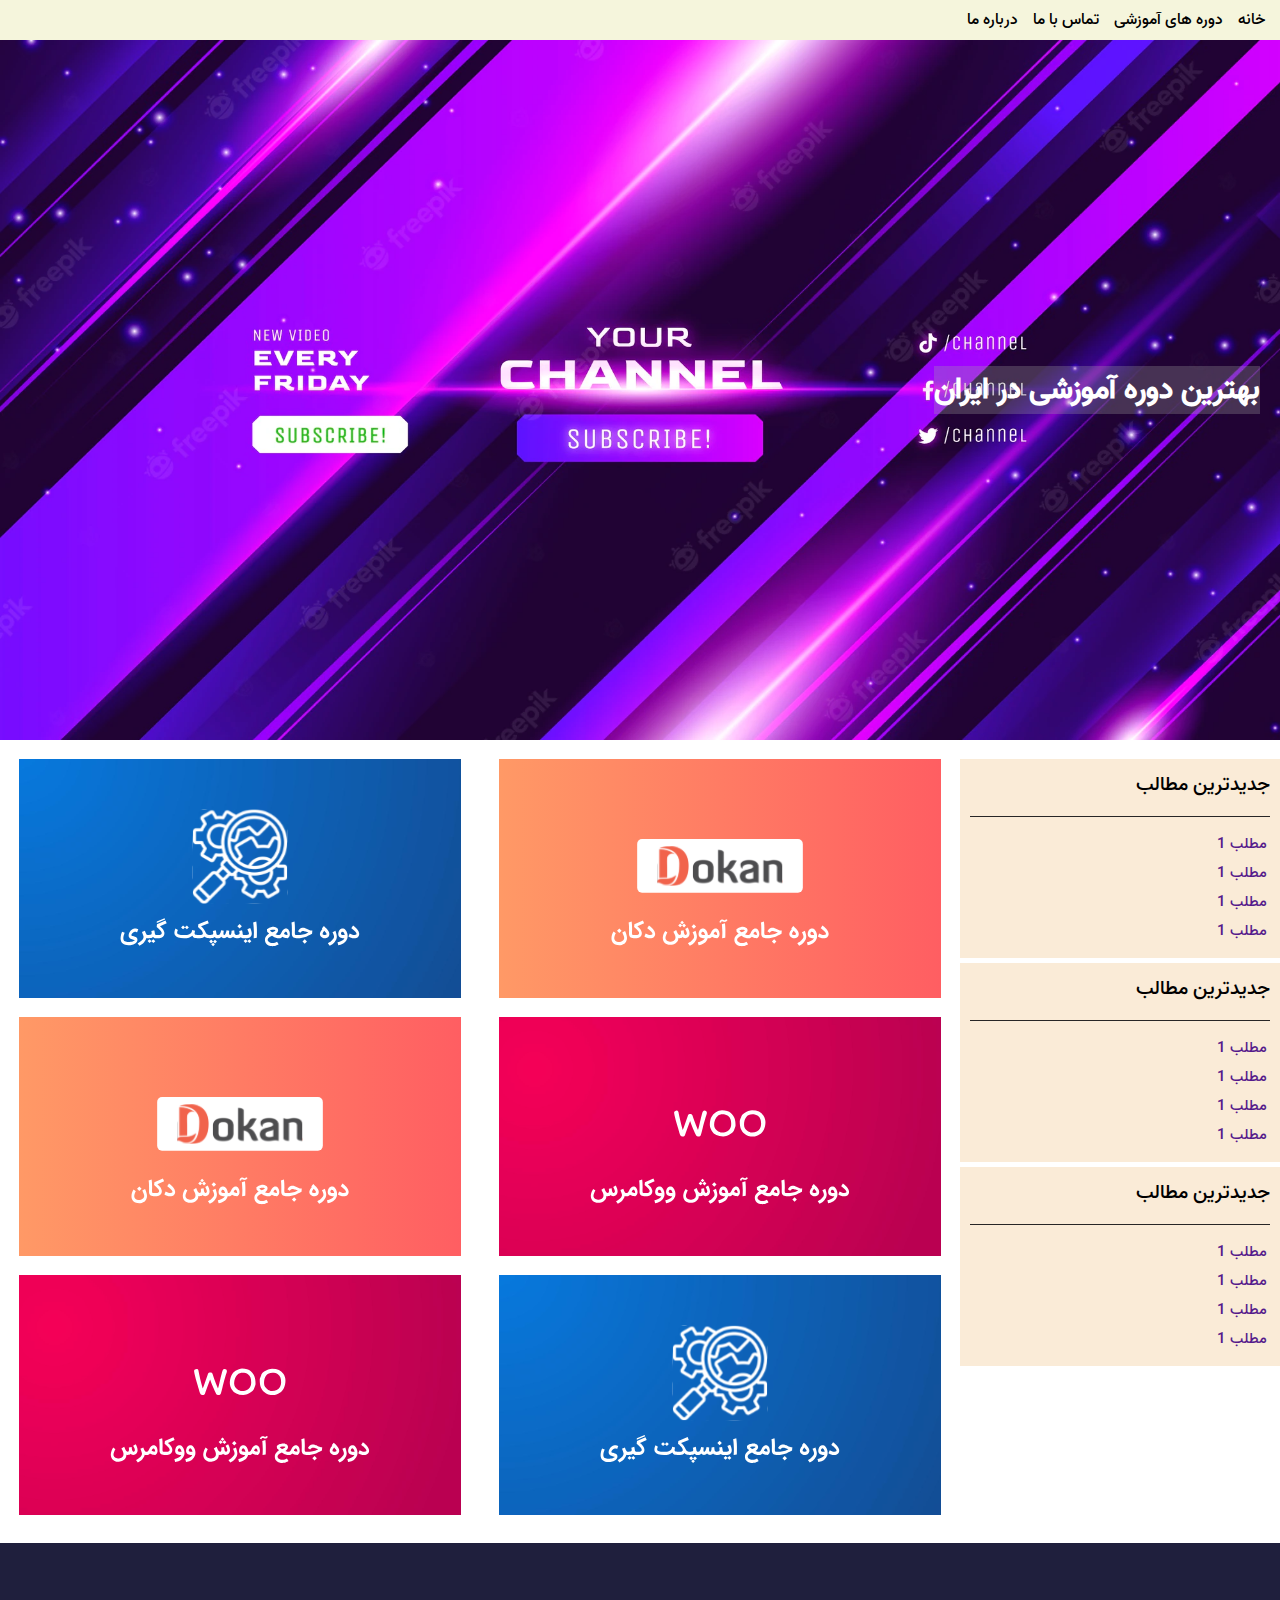
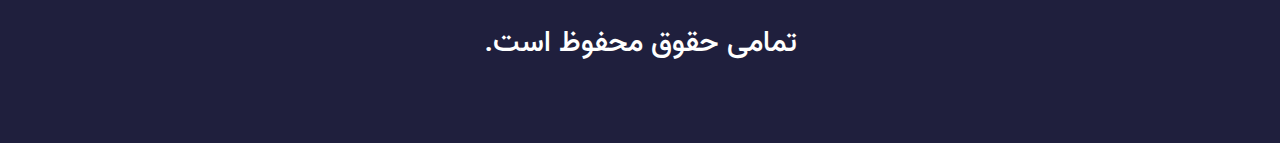
<file: index.html>
<!DOCTYPE html>
<html lang="en">
  <head>
    <meta charset="UTF-8" />
    <meta http-equiv="X-UA-Compatible" content="IE=edge" />
    <meta name="viewport" content="width=device-width, initial-scale=1.0" />
    <link rel="stylesheet" href="assets/css/style.css" />
    <title>Document</title>
    <style>
nav ul{
  display: flex;
  list-style:none ;
  height: 40px;
  background-color: beige;
  align-items: center;
}
nav ul li{
  margin-right: 15px;
}
header{
  display: flex;
  max-height:700px;
}
header img{
  width: 100%;
  height: auto;
}
header h3{
  position: absolute;
color: white;
background-color: rgba(164, 163, 163, 0.295);
font-size: 30px;
align-self: center;
margin-right: 20px;
}
.container{
  display: flex;
  max-width: 1400px;
  margin: 14px auto;

}
.container aside{
  flex: 25%;
}
.container main{
    flex: 75%;
  display: flex;
  justify-content: space-around;
      flex-wrap: wrap;

}
.container main > div{
  width: 46%;
  margin: 5px 5px;
}
.img-res{
    width: 100%;
  height: auto;
}
aside div{
  background-color: antiquewhite;
  padding: 10px;
  margin-top: 5px;
}
aside div p{
  font-size: 20px;
  padding-bottom: 15px;
  border-bottom: 1px solid rgb(39, 38, 38);
  margin-bottom: 15px;
}
aside div ul li{
  margin: 5px 3px;
    font-size:15px;

}
footer{
  height: 200px;
  background-color: rgb(31, 31, 61);
  color: white;
  display: flex;
  justify-content: center;
  align-items: center;
  font-size: 30px;
}
@media screen and (max-width:900px) {
  .container{
    flex-direction: column;
  }
  .container main > div{
    flex: 100%;
  width: 100%;

}
  
}
    </style>
  </head>
  <body>
    <nav>
      <ul>
        <li>خانه</li>
        <li>دوره های آموزشی</li>
        <li>تماس با ما</li>
        <li>درباره ما</li>
        
      </ul>
    </nav>
    <header>
          <h3>بهترین دوره آموزشی در ایران</h3>
      <img src="assets/img/creative-tech-youtube-banner_52683-79347.webp" alt="">
  
    </header>
    <section class="container ">
<aside>
<div>
  <p>جدیدترین مطالب</p>
  <ul>
 <li> <a href="">مطلب 1</a></li>
 <li> <a href="">مطلب 1</a></li>
  <li> <a href="">مطلب 1</a></li>
   <li> <a href="">مطلب 1</a></li>
    </ul>
</div>
<div>
  <p>جدیدترین مطالب</p>
  <ul>
 <li> <a href="">مطلب 1</a></li>
 <li> <a href="">مطلب 1</a></li>
  <li> <a href="">مطلب 1</a></li>
   <li> <a href="">مطلب 1</a></li>
    </ul>
</div>
<div>
  <p>جدیدترین مطالب</p>
  <ul>
 <li> <a href="">مطلب 1</a></li>
 <li> <a href="">مطلب 1</a></li>
  <li> <a href="">مطلب 1</a></li>
   <li> <a href="">مطلب 1</a></li>
    </ul>
</div>
</aside>
<main>
  <div>
<img class="img-res" src="assets/img/Post-5-1.svg" alt="">
</div>
  <div>
<img class="img-res" src="assets/img/Post-6.svg" alt="">
</div>
  <div>
<img class="img-res" src="assets/img/Post-۶.svg" alt="">
</div>
 <div>
<img class="img-res" src="assets/img/Post-5-1.svg" alt="">
</div>
  <div>
<img class="img-res" src="assets/img/Post-6.svg" alt="">
</div>
  <div>
<img class="img-res" src="assets/img/Post-۶.svg" alt="">
</div>
</main>
    </section>
    <footer>
      <p>تمامی حقوق محفوظ است.</p>
    </footer>
  </body>
</html>
</file>
<file: assets/css/style.css>
:root {
  --primary-color: red;
}
@font-face {
  font-family: Vazir-Medium;
  src: url("../font/Vazir-Medium.eot") format("eot"),
    url("../font/Vazir-Medium.woff") format("woff"),
    url("../font/Vazir-Medium.woff2") format("woff2");
  font-weight: normal;
  font-style: normal;
}
body,
* {
  font-family: Vazir-Medium;
  padding: 0;
  margin: 0;
  box-sizing: border-box;
  direction: rtl;
  list-style: none;
}

a {
  text-decoration: none;
}
</file>
